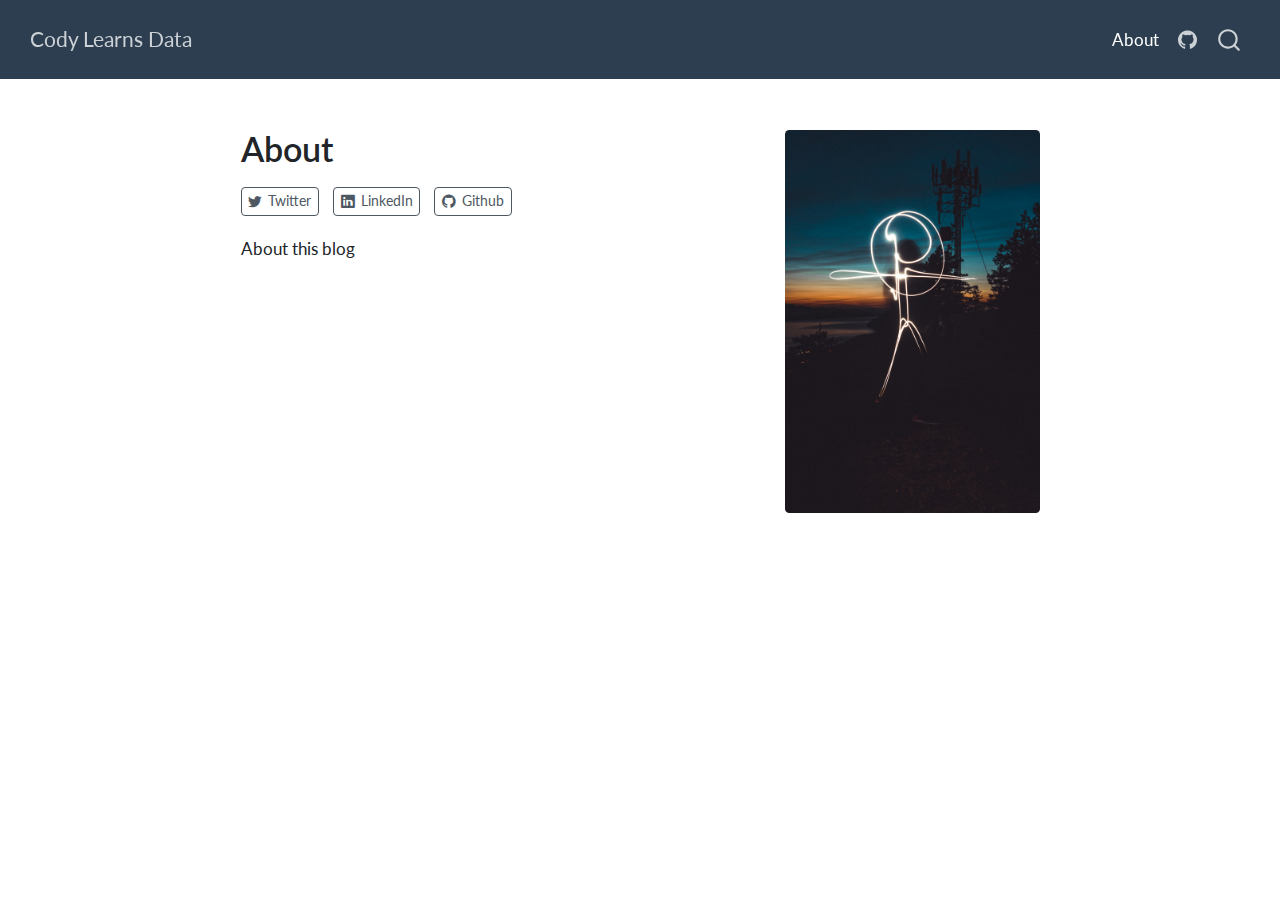
<file: about.html>
<!DOCTYPE html>
<html xmlns="http://www.w3.org/1999/xhtml" lang="en" xml:lang="en"><head>

<meta charset="utf-8">
<meta name="generator" content="quarto-1.8.26">

<meta name="viewport" content="width=device-width, initial-scale=1.0, user-scalable=yes">


<title>About – Cody Learns Data</title>
<style>
code{white-space: pre-wrap;}
span.smallcaps{font-variant: small-caps;}
div.columns{display: flex; gap: min(4vw, 1.5em);}
div.column{flex: auto; overflow-x: auto;}
div.hanging-indent{margin-left: 1.5em; text-indent: -1.5em;}
ul.task-list{list-style: none;}
ul.task-list li input[type="checkbox"] {
  width: 0.8em;
  margin: 0 0.8em 0.2em -1em; /* quarto-specific, see https://github.com/quarto-dev/quarto-cli/issues/4556 */ 
  vertical-align: middle;
}
</style>


<script src="site_libs/quarto-nav/quarto-nav.js"></script>
<script src="site_libs/quarto-nav/headroom.min.js"></script>
<script src="site_libs/clipboard/clipboard.min.js"></script>
<script src="site_libs/quarto-search/autocomplete.umd.js"></script>
<script src="site_libs/quarto-search/fuse.min.js"></script>
<script src="site_libs/quarto-search/quarto-search.js"></script>
<meta name="quarto:offset" content="./">
<script src="site_libs/quarto-html/quarto.js" type="module"></script>
<script src="site_libs/quarto-html/tabsets/tabsets.js" type="module"></script>
<script src="site_libs/quarto-html/axe/axe-check.js" type="module"></script>
<script src="site_libs/quarto-html/popper.min.js"></script>
<script src="site_libs/quarto-html/tippy.umd.min.js"></script>
<link href="site_libs/quarto-html/tippy.css" rel="stylesheet">
<link href="site_libs/quarto-html/quarto-syntax-highlighting-597958c53c93a607afca12fd375c57ed.css" rel="stylesheet" id="quarto-text-highlighting-styles">
<script src="site_libs/bootstrap/bootstrap.min.js"></script>
<link href="site_libs/bootstrap/bootstrap-icons.css" rel="stylesheet">
<link href="site_libs/bootstrap/bootstrap-6c17f5b0fb68843ed4719f05c4fa2958.min.css" rel="stylesheet" append-hash="true" id="quarto-bootstrap" data-mode="light">
<script id="quarto-search-options" type="application/json">{
  "location": "navbar",
  "copy-button": false,
  "collapse-after": 3,
  "panel-placement": "end",
  "type": "overlay",
  "limit": 50,
  "keyboard-shortcut": [
    "f",
    "/",
    "s"
  ],
  "show-item-context": false,
  "language": {
    "search-no-results-text": "No results",
    "search-matching-documents-text": "matching documents",
    "search-copy-link-title": "Copy link to search",
    "search-hide-matches-text": "Hide additional matches",
    "search-more-match-text": "more match in this document",
    "search-more-matches-text": "more matches in this document",
    "search-clear-button-title": "Clear",
    "search-text-placeholder": "",
    "search-detached-cancel-button-title": "Cancel",
    "search-submit-button-title": "Submit",
    "search-label": "Search"
  }
}</script>


<link rel="stylesheet" href="styles.css">
</head>

<body class="nav-fixed fullcontent quarto-light">

<div id="quarto-search-results"></div>
  <header id="quarto-header" class="headroom fixed-top">
    <nav class="navbar navbar-expand-lg " data-bs-theme="dark">
      <div class="navbar-container container-fluid">
      <div class="navbar-brand-container mx-auto">
    <a class="navbar-brand" href="./index.html">
    <span class="navbar-title">Cody Learns Data</span>
    </a>
  </div>
            <div id="quarto-search" class="" title="Search"></div>
          <button class="navbar-toggler" type="button" data-bs-toggle="collapse" data-bs-target="#navbarCollapse" aria-controls="navbarCollapse" role="menu" aria-expanded="false" aria-label="Toggle navigation" onclick="if (window.quartoToggleHeadroom) { window.quartoToggleHeadroom(); }">
  <span class="navbar-toggler-icon"></span>
</button>
          <div class="collapse navbar-collapse" id="navbarCollapse">
            <ul class="navbar-nav navbar-nav-scroll ms-auto">
  <li class="nav-item">
    <a class="nav-link active" href="./about.html" aria-current="page"> 
<span class="menu-text">About</span></a>
  </li>  
  <li class="nav-item compact">
    <a class="nav-link" href="https://github.com/"> <i class="bi bi-github" role="img">
</i> 
<span class="menu-text"></span></a>
  </li>  
</ul>
          </div> <!-- /navcollapse -->
            <div class="quarto-navbar-tools">
</div>
      </div> <!-- /container-fluid -->
    </nav>
</header>
<!-- content -->
<div id="quarto-content" class="quarto-container page-columns page-rows-contents page-layout-article page-navbar">
<!-- sidebar -->
<!-- margin-sidebar -->
    
<!-- main -->
<div class="quarto-about-solana column-body">
  <div class="about-entity">
    <div class="entity-contents">
      <header id="title-block-header" class="quarto-title-block default">
<div class="quarto-title">
<h1 class="title">About</h1>
</div>
<div class="quarto-title-meta">
  </div>
</header> <div class="about-links">
  <a href="https://twitter.com" class="about-link" rel="" target="">
    <i class="bi bi-twitter"></i>
     <span class="about-link-text">Twitter</span>
  </a>
  <a href="https://linkedin.com" class="about-link" rel="" target="">
    <i class="bi bi-linkedin"></i>
     <span class="about-link-text">LinkedIn</span>
  </a>
  <a href="https://github.com" class="about-link" rel="" target="">
    <i class="bi bi-github"></i>
     <span class="about-link-text">Github</span>
  </a>
</div>
      <div class="about-contents"><main class="content" id="quarto-document-content">
<p>About this blog</p>


</main></div>
    </div>
    <img src="profile.jpg" class="about-image
  rounded " style="width: 15em;">
  </div>
</div>
 <!-- /main -->
<script id="quarto-html-after-body" type="application/javascript">
  window.document.addEventListener("DOMContentLoaded", function (event) {
    const isCodeAnnotation = (el) => {
      for (const clz of el.classList) {
        if (clz.startsWith('code-annotation-')) {                     
          return true;
        }
      }
      return false;
    }
    const onCopySuccess = function(e) {
      // button target
      const button = e.trigger;
      // don't keep focus
      button.blur();
      // flash "checked"
      button.classList.add('code-copy-button-checked');
      var currentTitle = button.getAttribute("title");
      button.setAttribute("title", "Copied!");
      let tooltip;
      if (window.bootstrap) {
        button.setAttribute("data-bs-toggle", "tooltip");
        button.setAttribute("data-bs-placement", "left");
        button.setAttribute("data-bs-title", "Copied!");
        tooltip = new bootstrap.Tooltip(button, 
          { trigger: "manual", 
            customClass: "code-copy-button-tooltip",
            offset: [0, -8]});
        tooltip.show();    
      }
      setTimeout(function() {
        if (tooltip) {
          tooltip.hide();
          button.removeAttribute("data-bs-title");
          button.removeAttribute("data-bs-toggle");
          button.removeAttribute("data-bs-placement");
        }
        button.setAttribute("title", currentTitle);
        button.classList.remove('code-copy-button-checked');
      }, 1000);
      // clear code selection
      e.clearSelection();
    }
    const getTextToCopy = function(trigger) {
      const outerScaffold = trigger.parentElement.cloneNode(true);
      const codeEl = outerScaffold.querySelector('code');
      for (const childEl of codeEl.children) {
        if (isCodeAnnotation(childEl)) {
          childEl.remove();
        }
      }
      return codeEl.innerText;
    }
    const clipboard = new window.ClipboardJS('.code-copy-button:not([data-in-quarto-modal])', {
      text: getTextToCopy
    });
    clipboard.on('success', onCopySuccess);
    if (window.document.getElementById('quarto-embedded-source-code-modal')) {
      const clipboardModal = new window.ClipboardJS('.code-copy-button[data-in-quarto-modal]', {
        text: getTextToCopy,
        container: window.document.getElementById('quarto-embedded-source-code-modal')
      });
      clipboardModal.on('success', onCopySuccess);
    }
      var localhostRegex = new RegExp(/^(?:http|https):\/\/localhost\:?[0-9]*\//);
      var mailtoRegex = new RegExp(/^mailto:/);
        var filterRegex = new RegExp("https:\/\/codyveladev\.github\.io\/cody-learns-data");
      var isInternal = (href) => {
          return filterRegex.test(href) || localhostRegex.test(href) || mailtoRegex.test(href);
      }
      // Inspect non-navigation links and adorn them if external
     var links = window.document.querySelectorAll('a[href]:not(.nav-link):not(.navbar-brand):not(.toc-action):not(.sidebar-link):not(.sidebar-item-toggle):not(.pagination-link):not(.no-external):not([aria-hidden]):not(.dropdown-item):not(.quarto-navigation-tool):not(.about-link)');
      for (var i=0; i<links.length; i++) {
        const link = links[i];
        if (!isInternal(link.href)) {
          // undo the damage that might have been done by quarto-nav.js in the case of
          // links that we want to consider external
          if (link.dataset.originalHref !== undefined) {
            link.href = link.dataset.originalHref;
          }
        }
      }
    function tippyHover(el, contentFn, onTriggerFn, onUntriggerFn) {
      const config = {
        allowHTML: true,
        maxWidth: 500,
        delay: 100,
        arrow: false,
        appendTo: function(el) {
            return el.parentElement;
        },
        interactive: true,
        interactiveBorder: 10,
        theme: 'quarto',
        placement: 'bottom-start',
      };
      if (contentFn) {
        config.content = contentFn;
      }
      if (onTriggerFn) {
        config.onTrigger = onTriggerFn;
      }
      if (onUntriggerFn) {
        config.onUntrigger = onUntriggerFn;
      }
      window.tippy(el, config); 
    }
    const noterefs = window.document.querySelectorAll('a[role="doc-noteref"]');
    for (var i=0; i<noterefs.length; i++) {
      const ref = noterefs[i];
      tippyHover(ref, function() {
        // use id or data attribute instead here
        let href = ref.getAttribute('data-footnote-href') || ref.getAttribute('href');
        try { href = new URL(href).hash; } catch {}
        const id = href.replace(/^#\/?/, "");
        const note = window.document.getElementById(id);
        if (note) {
          return note.innerHTML;
        } else {
          return "";
        }
      });
    }
    const xrefs = window.document.querySelectorAll('a.quarto-xref');
    const processXRef = (id, note) => {
      // Strip column container classes
      const stripColumnClz = (el) => {
        el.classList.remove("page-full", "page-columns");
        if (el.children) {
          for (const child of el.children) {
            stripColumnClz(child);
          }
        }
      }
      stripColumnClz(note)
      if (id === null || id.startsWith('sec-')) {
        // Special case sections, only their first couple elements
        const container = document.createElement("div");
        if (note.children && note.children.length > 2) {
          container.appendChild(note.children[0].cloneNode(true));
          for (let i = 1; i < note.children.length; i++) {
            const child = note.children[i];
            if (child.tagName === "P" && child.innerText === "") {
              continue;
            } else {
              container.appendChild(child.cloneNode(true));
              break;
            }
          }
          if (window.Quarto?.typesetMath) {
            window.Quarto.typesetMath(container);
          }
          return container.innerHTML
        } else {
          if (window.Quarto?.typesetMath) {
            window.Quarto.typesetMath(note);
          }
          return note.innerHTML;
        }
      } else {
        // Remove any anchor links if they are present
        const anchorLink = note.querySelector('a.anchorjs-link');
        if (anchorLink) {
          anchorLink.remove();
        }
        if (window.Quarto?.typesetMath) {
          window.Quarto.typesetMath(note);
        }
        if (note.classList.contains("callout")) {
          return note.outerHTML;
        } else {
          return note.innerHTML;
        }
      }
    }
    for (var i=0; i<xrefs.length; i++) {
      const xref = xrefs[i];
      tippyHover(xref, undefined, function(instance) {
        instance.disable();
        let url = xref.getAttribute('href');
        let hash = undefined; 
        if (url.startsWith('#')) {
          hash = url;
        } else {
          try { hash = new URL(url).hash; } catch {}
        }
        if (hash) {
          const id = hash.replace(/^#\/?/, "");
          const note = window.document.getElementById(id);
          if (note !== null) {
            try {
              const html = processXRef(id, note.cloneNode(true));
              instance.setContent(html);
            } finally {
              instance.enable();
              instance.show();
            }
          } else {
            // See if we can fetch this
            fetch(url.split('#')[0])
            .then(res => res.text())
            .then(html => {
              const parser = new DOMParser();
              const htmlDoc = parser.parseFromString(html, "text/html");
              const note = htmlDoc.getElementById(id);
              if (note !== null) {
                const html = processXRef(id, note);
                instance.setContent(html);
              } 
            }).finally(() => {
              instance.enable();
              instance.show();
            });
          }
        } else {
          // See if we can fetch a full url (with no hash to target)
          // This is a special case and we should probably do some content thinning / targeting
          fetch(url)
          .then(res => res.text())
          .then(html => {
            const parser = new DOMParser();
            const htmlDoc = parser.parseFromString(html, "text/html");
            const note = htmlDoc.querySelector('main.content');
            if (note !== null) {
              // This should only happen for chapter cross references
              // (since there is no id in the URL)
              // remove the first header
              if (note.children.length > 0 && note.children[0].tagName === "HEADER") {
                note.children[0].remove();
              }
              const html = processXRef(null, note);
              instance.setContent(html);
            } 
          }).finally(() => {
            instance.enable();
            instance.show();
          });
        }
      }, function(instance) {
      });
    }
        let selectedAnnoteEl;
        const selectorForAnnotation = ( cell, annotation) => {
          let cellAttr = 'data-code-cell="' + cell + '"';
          let lineAttr = 'data-code-annotation="' +  annotation + '"';
          const selector = 'span[' + cellAttr + '][' + lineAttr + ']';
          return selector;
        }
        const selectCodeLines = (annoteEl) => {
          const doc = window.document;
          const targetCell = annoteEl.getAttribute("data-target-cell");
          const targetAnnotation = annoteEl.getAttribute("data-target-annotation");
          const annoteSpan = window.document.querySelector(selectorForAnnotation(targetCell, targetAnnotation));
          const lines = annoteSpan.getAttribute("data-code-lines").split(",");
          const lineIds = lines.map((line) => {
            return targetCell + "-" + line;
          })
          let top = null;
          let height = null;
          let parent = null;
          if (lineIds.length > 0) {
              //compute the position of the single el (top and bottom and make a div)
              const el = window.document.getElementById(lineIds[0]);
              top = el.offsetTop;
              height = el.offsetHeight;
              parent = el.parentElement.parentElement;
            if (lineIds.length > 1) {
              const lastEl = window.document.getElementById(lineIds[lineIds.length - 1]);
              const bottom = lastEl.offsetTop + lastEl.offsetHeight;
              height = bottom - top;
            }
            if (top !== null && height !== null && parent !== null) {
              // cook up a div (if necessary) and position it 
              let div = window.document.getElementById("code-annotation-line-highlight");
              if (div === null) {
                div = window.document.createElement("div");
                div.setAttribute("id", "code-annotation-line-highlight");
                div.style.position = 'absolute';
                parent.appendChild(div);
              }
              div.style.top = top - 2 + "px";
              div.style.height = height + 4 + "px";
              div.style.left = 0;
              let gutterDiv = window.document.getElementById("code-annotation-line-highlight-gutter");
              if (gutterDiv === null) {
                gutterDiv = window.document.createElement("div");
                gutterDiv.setAttribute("id", "code-annotation-line-highlight-gutter");
                gutterDiv.style.position = 'absolute';
                const codeCell = window.document.getElementById(targetCell);
                const gutter = codeCell.querySelector('.code-annotation-gutter');
                gutter.appendChild(gutterDiv);
              }
              gutterDiv.style.top = top - 2 + "px";
              gutterDiv.style.height = height + 4 + "px";
            }
            selectedAnnoteEl = annoteEl;
          }
        };
        const unselectCodeLines = () => {
          const elementsIds = ["code-annotation-line-highlight", "code-annotation-line-highlight-gutter"];
          elementsIds.forEach((elId) => {
            const div = window.document.getElementById(elId);
            if (div) {
              div.remove();
            }
          });
          selectedAnnoteEl = undefined;
        };
          // Handle positioning of the toggle
      window.addEventListener(
        "resize",
        throttle(() => {
          elRect = undefined;
          if (selectedAnnoteEl) {
            selectCodeLines(selectedAnnoteEl);
          }
        }, 10)
      );
      function throttle(fn, ms) {
      let throttle = false;
      let timer;
        return (...args) => {
          if(!throttle) { // first call gets through
              fn.apply(this, args);
              throttle = true;
          } else { // all the others get throttled
              if(timer) clearTimeout(timer); // cancel #2
              timer = setTimeout(() => {
                fn.apply(this, args);
                timer = throttle = false;
              }, ms);
          }
        };
      }
        // Attach click handler to the DT
        const annoteDls = window.document.querySelectorAll('dt[data-target-cell]');
        for (const annoteDlNode of annoteDls) {
          annoteDlNode.addEventListener('click', (event) => {
            const clickedEl = event.target;
            if (clickedEl !== selectedAnnoteEl) {
              unselectCodeLines();
              const activeEl = window.document.querySelector('dt[data-target-cell].code-annotation-active');
              if (activeEl) {
                activeEl.classList.remove('code-annotation-active');
              }
              selectCodeLines(clickedEl);
              clickedEl.classList.add('code-annotation-active');
            } else {
              // Unselect the line
              unselectCodeLines();
              clickedEl.classList.remove('code-annotation-active');
            }
          });
        }
    const findCites = (el) => {
      const parentEl = el.parentElement;
      if (parentEl) {
        const cites = parentEl.dataset.cites;
        if (cites) {
          return {
            el,
            cites: cites.split(' ')
          };
        } else {
          return findCites(el.parentElement)
        }
      } else {
        return undefined;
      }
    };
    var bibliorefs = window.document.querySelectorAll('a[role="doc-biblioref"]');
    for (var i=0; i<bibliorefs.length; i++) {
      const ref = bibliorefs[i];
      const citeInfo = findCites(ref);
      if (citeInfo) {
        tippyHover(citeInfo.el, function() {
          var popup = window.document.createElement('div');
          citeInfo.cites.forEach(function(cite) {
            var citeDiv = window.document.createElement('div');
            citeDiv.classList.add('hanging-indent');
            citeDiv.classList.add('csl-entry');
            var biblioDiv = window.document.getElementById('ref-' + cite);
            if (biblioDiv) {
              citeDiv.innerHTML = biblioDiv.innerHTML;
            }
            popup.appendChild(citeDiv);
          });
          return popup.innerHTML;
        });
      }
    }
  });
  </script>
</div> <!-- /content -->




</body></html>
</file>
<file: site_libs/quarto-html/tippy.css>
.tippy-box[data-animation=fade][data-state=hidden]{opacity:0}[data-tippy-root]{max-width:calc(100vw - 10px)}.tippy-box{position:relative;background-color:#333;color:#fff;border-radius:4px;font-size:14px;line-height:1.4;white-space:normal;outline:0;transition-property:transform,visibility,opacity}.tippy-box[data-placement^=top]>.tippy-arrow{bottom:0}.tippy-box[data-placement^=top]>.tippy-arrow:before{bottom:-7px;left:0;border-width:8px 8px 0;border-top-color:initial;transform-origin:center top}.tippy-box[data-placement^=bottom]>.tippy-arrow{top:0}.tippy-box[data-placement^=bottom]>.tippy-arrow:before{top:-7px;left:0;border-width:0 8px 8px;border-bottom-color:initial;transform-origin:center bottom}.tippy-box[data-placement^=left]>.tippy-arrow{right:0}.tippy-box[data-placement^=left]>.tippy-arrow:before{border-width:8px 0 8px 8px;border-left-color:initial;right:-7px;transform-origin:center left}.tippy-box[data-placement^=right]>.tippy-arrow{left:0}.tippy-box[data-placement^=right]>.tippy-arrow:before{left:-7px;border-width:8px 8px 8px 0;border-right-color:initial;transform-origin:center right}.tippy-box[data-inertia][data-state=visible]{transition-timing-function:cubic-bezier(.54,1.5,.38,1.11)}.tippy-arrow{width:16px;height:16px;color:#333}.tippy-arrow:before{content:"";position:absolute;border-color:transparent;border-style:solid}.tippy-content{position:relative;padding:5px 9px;z-index:1}
</file>
<file: site_libs/quarto-html/quarto-syntax-highlighting-597958c53c93a607afca12fd375c57ed.css>
/* quarto syntax highlight colors */
:root {
  --quarto-hl-al-color: #ff5555;
  --quarto-hl-an-color: #6a737d;
  --quarto-hl-at-color: #d73a49;
  --quarto-hl-bn-color: #005cc5;
  --quarto-hl-bu-color: #d73a49;
  --quarto-hl-ch-color: #032f62;
  --quarto-hl-co-color: #6a737d;
  --quarto-hl-cv-color: #6a737d;
  --quarto-hl-cn-color: #005cc5;
  --quarto-hl-cf-color: #d73a49;
  --quarto-hl-dt-color: #d73a49;
  --quarto-hl-dv-color: #005cc5;
  --quarto-hl-do-color: #6a737d;
  --quarto-hl-er-color: #ff5555;
  --quarto-hl-ex-color: #d73a49;
  --quarto-hl-fl-color: #005cc5;
  --quarto-hl-fu-color: #6f42c1;
  --quarto-hl-im-color: #032f62;
  --quarto-hl-in-color: #6a737d;
  --quarto-hl-kw-color: #d73a49;
  --quarto-hl-op-color: #24292e;
  --quarto-hl-pp-color: #d73a49;
  --quarto-hl-re-color: #6a737d;
  --quarto-hl-sc-color: #005cc5;
  --quarto-hl-ss-color: #032f62;
  --quarto-hl-st-color: #032f62;
  --quarto-hl-va-color: #e36209;
  --quarto-hl-vs-color: #032f62;
  --quarto-hl-wa-color: #ff5555;
}

/* other quarto variables */
:root {
  --quarto-font-monospace: SFMono-Regular, Menlo, Monaco, Consolas, "Liberation Mono", "Courier New", monospace;
}

/* syntax highlight based on Pandoc's rules */
pre > code.sourceCode > span {
  color: #24292e;
}

code.sourceCode > span {
  color: #24292e;
}

div.sourceCode,
div.sourceCode pre.sourceCode {
  color: #24292e;
}

/* Normal */
code span {
  color: #24292e;
}

/* Alert */
code span.al {
  font-weight: bold;
  color: #ff5555;
}

/* Annotation */
code span.an {
  color: #6a737d;
}

/* Attribute */
code span.at {
  color: #d73a49;
}

/* BaseN */
code span.bn {
  color: #005cc5;
}

/* BuiltIn */
code span.bu {
  color: #d73a49;
}

/* ControlFlow */
code span.cf {
  color: #d73a49;
}

/* Char */
code span.ch {
  color: #032f62;
}

/* Constant */
code span.cn {
  color: #005cc5;
}

/* Comment */
code span.co {
  color: #6a737d;
}

/* CommentVar */
code span.cv {
  color: #6a737d;
}

/* Documentation */
code span.do {
  color: #6a737d;
}

/* DataType */
code span.dt {
  color: #d73a49;
}

/* DecVal */
code span.dv {
  color: #005cc5;
}

/* Error */
code span.er {
  color: #ff5555;
  text-decoration: underline;
}

/* Extension */
code span.ex {
  font-weight: bold;
  color: #d73a49;
}

/* Float */
code span.fl {
  color: #005cc5;
}

/* Function */
code span.fu {
  color: #6f42c1;
}

/* Import */
code span.im {
  color: #032f62;
}

/* Information */
code span.in {
  color: #6a737d;
}

/* Keyword */
code span.kw {
  color: #d73a49;
}

/* Operator */
code span.op {
  color: #24292e;
}

/* Preprocessor */
code span.pp {
  color: #d73a49;
}

/* RegionMarker */
code span.re {
  color: #6a737d;
}

/* SpecialChar */
code span.sc {
  color: #005cc5;
}

/* SpecialString */
code span.ss {
  color: #032f62;
}

/* String */
code span.st {
  color: #032f62;
}

/* Variable */
code span.va {
  color: #e36209;
}

/* VerbatimString */
code span.vs {
  color: #032f62;
}

/* Warning */
code span.wa {
  color: #ff5555;
}

.prevent-inlining {
  content: "</";
}

/*# sourceMappingURL=66e7f55fcf14ffca7aa1b791d8228cd1.css.map */
</file>
<file: styles.css>
/* css styles */
</file>
